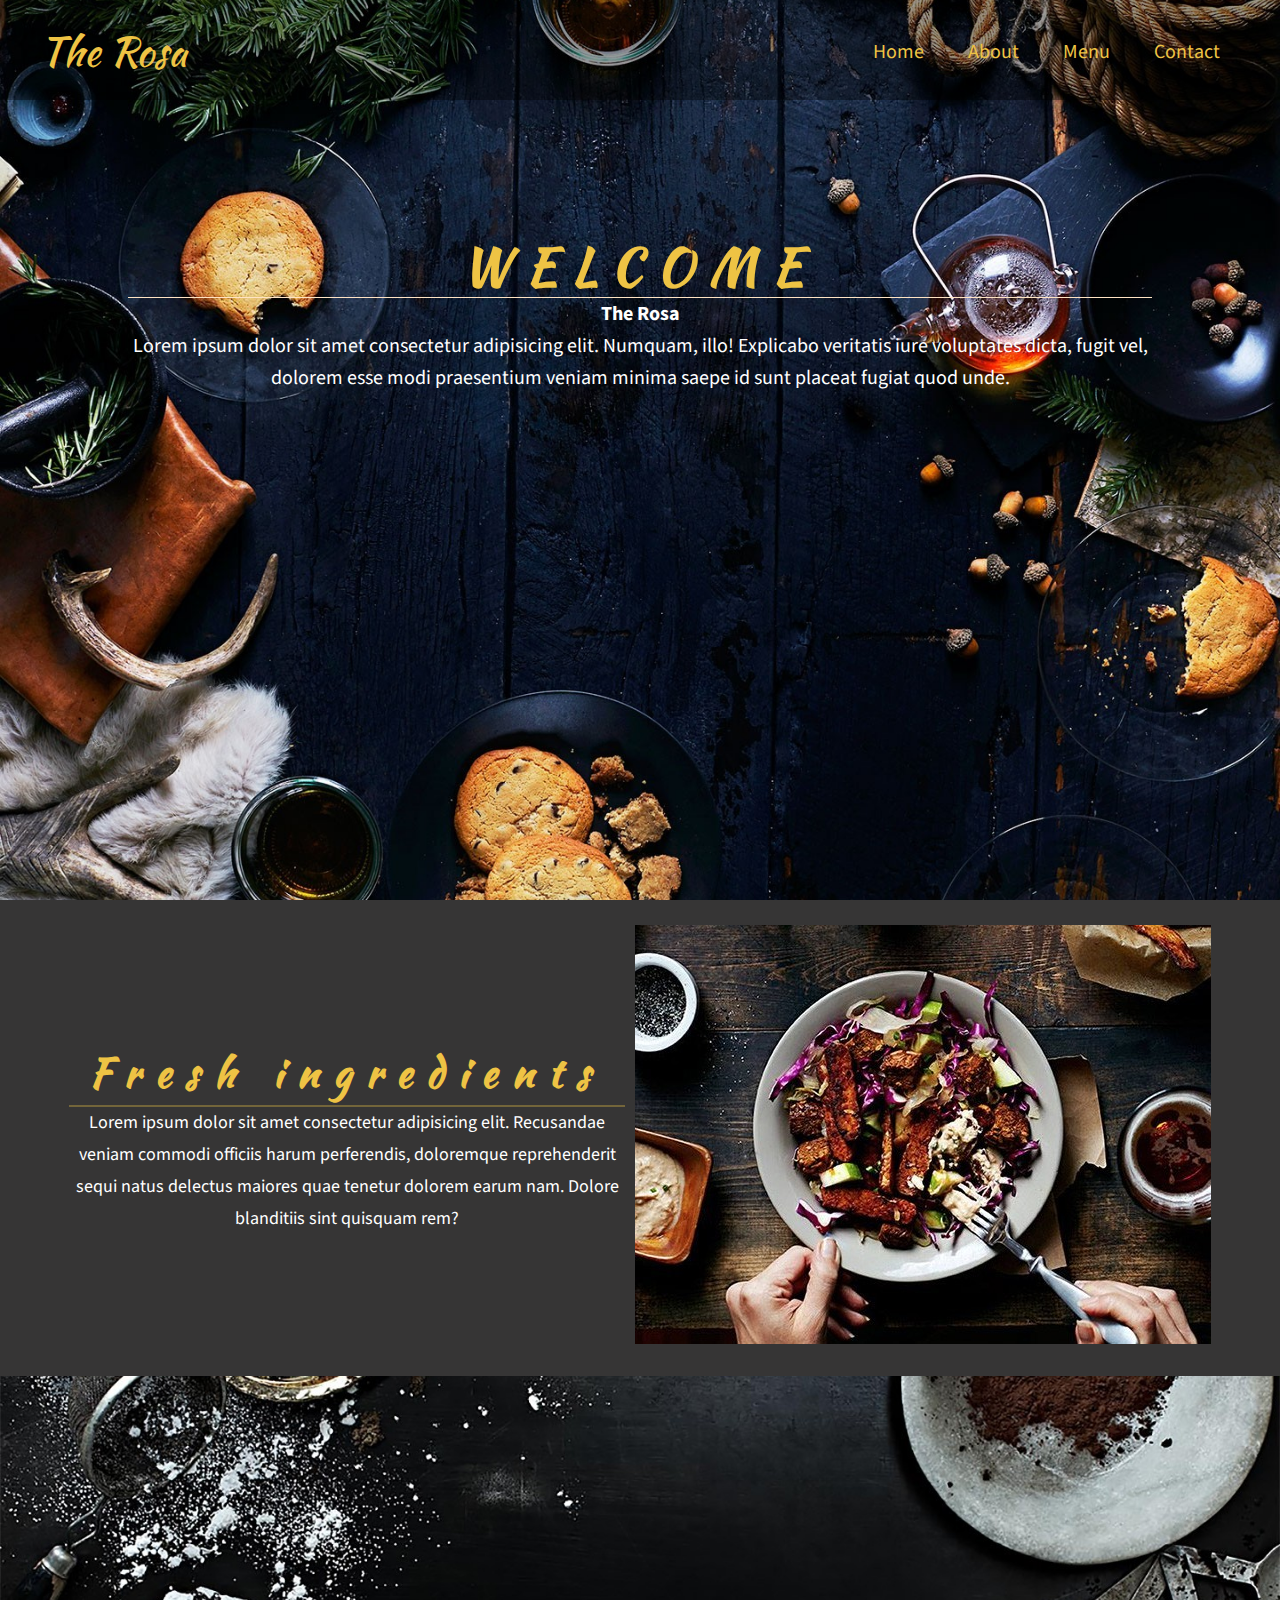
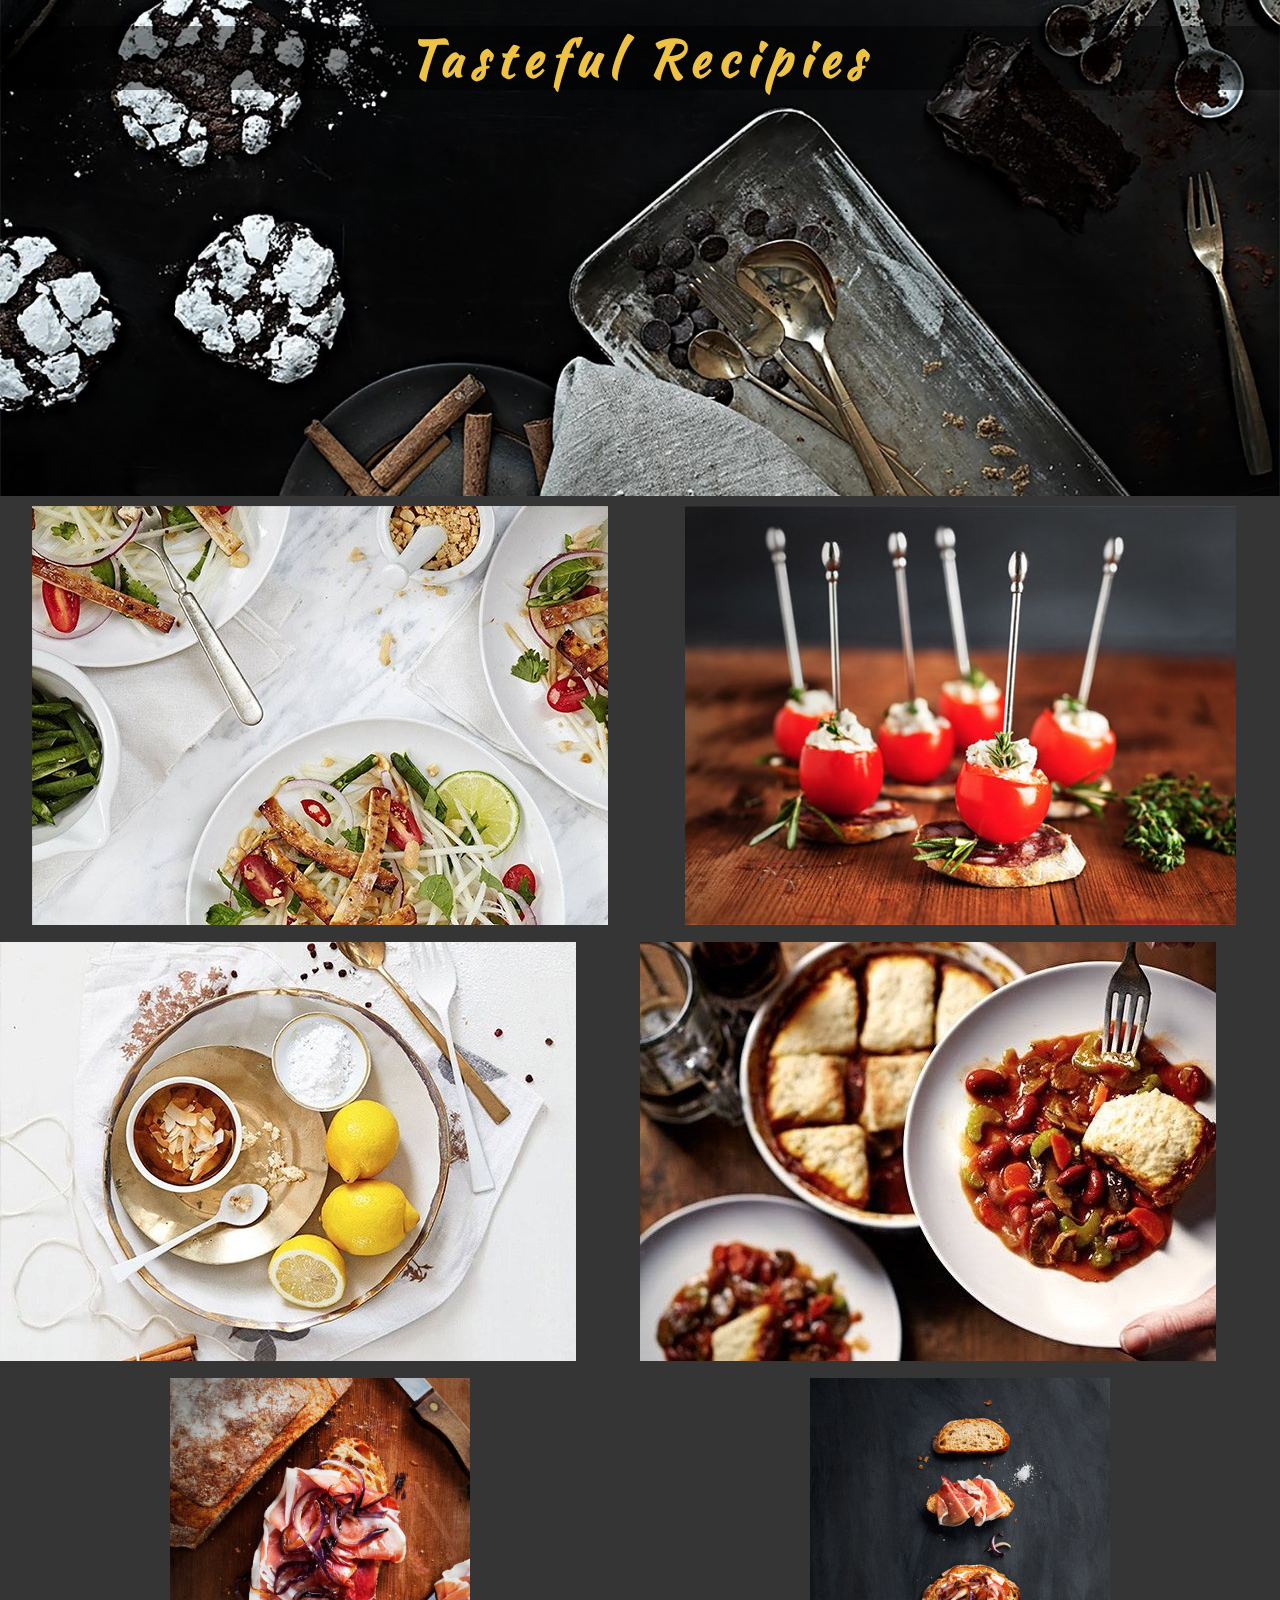
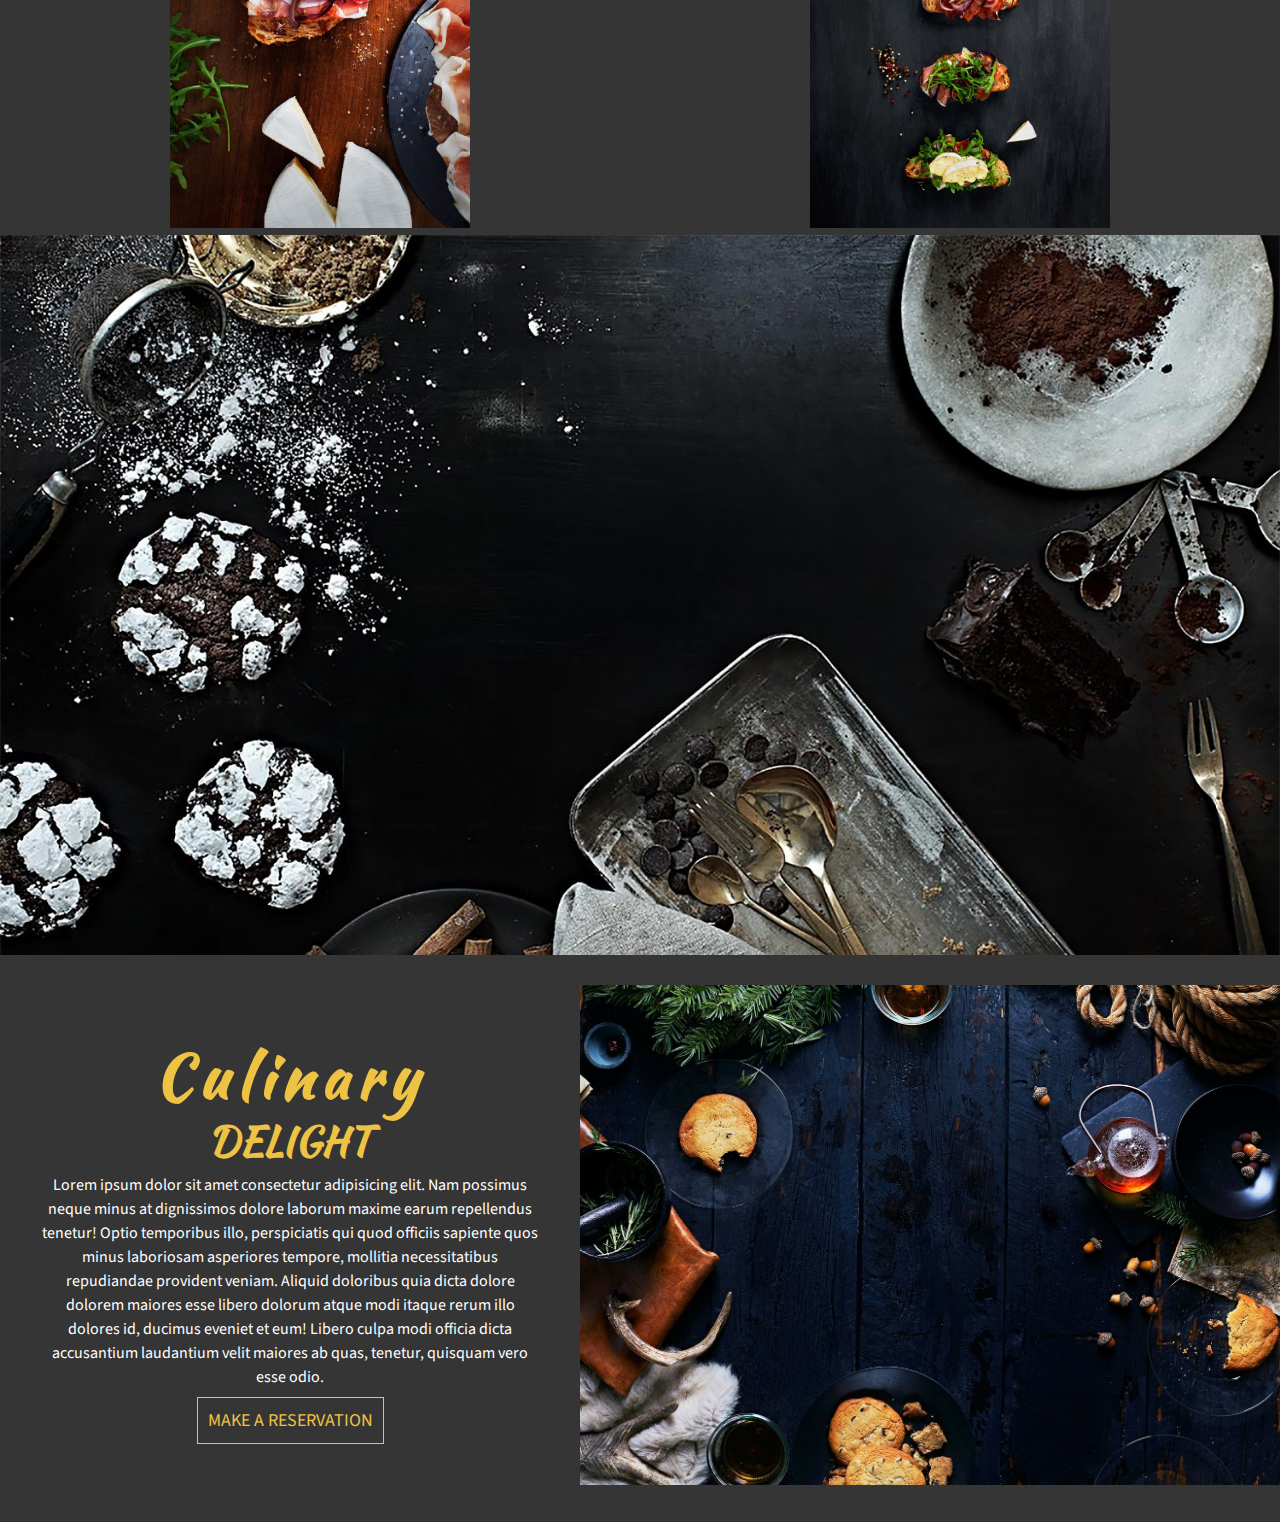
<file: index.html>
<!DOCTYPE html>
<html lang="en">
  <head>
    <meta charset="UTF-8" />
    <meta name="viewport" content="width=device-width, initial-scale=1.0" />
    <title>The Rosa Restaurant</title>
    <link rel="stylesheet" href="styles.css" />
    <!--Google Fonts-->
    <link
      href="https://fonts.googleapis.com/css?family=Kaushan+Script|Source+Sans+Pro&display=swap"
      rel="stylesheet"
    />
  </head>
  <body>
    <!--Header-->
    <header id="header">
      <div class="header-container">
        <div class="branding">
          <a href="#">The Rosa</a>
        </div>

        <nav>
          <ul>
            <li><a href="#">Home</a></li>
            <li><a href="#">About</a></li>
            <li><a href="#">Menu</a></li>
            <li><a href="#">Contact</a></li>
          </ul>
        </nav>
      </div>

      <div class="showcase">
        <h1 class="welcome">WELCOME</h1>

        <h2 class="rosa">The Rosa</h2>
        <p class="rosa">
          Lorem ipsum dolor sit amet consectetur adipisicing elit. Numquam,
          illo! Explicabo veritatis iure voluptates dicta, fugit vel, dolorem
          esse modi praesentium veniam minima saepe id sunt placeat fugiat quod
          unde.
        </p>
      </div>
    </header>

    <!--Introduction-->
    <section id="about">
      <div class="container">
        <div class="hero1">
          <h1 class="fresh">Fresh ingredients</h1>
          <p class="fresh-p">
            Lorem ipsum dolor sit amet consectetur adipisicing elit. Recusandae
            veniam commodi officiis harum perferendis, doloremque reprehenderit
            sequi natus delectus maiores quae tenetur dolorem earum nam. Dolore
            blanditiis sint quisquam rem?
          </p>
        </div>

        <div class="hero-img">
          <img src="images/menu-group-2.jpg" alt="" />
        </div>
      </div>
    </section>

    <!--Menu-->
    <div id="menu">
      <div class="menu">
        <h1 class="recipe">Tasteful Recipies</h1>
      </div>
    </div>

    <section class="foods">
      <div class="foods1">
        <img src="images/menu-group-1.jpg" class="img-foods" alt="" />
      </div>
      <div class="foods2">
        <img src="images/our-story-1.jpg" class="img-foods" alt="" />
      </div>
      <div class="foods3">
        <img src="images/menu-group-4.jpg" class="img-foods" alt="" />
      </div>
      <div class="foods4">
        <img src="images/menu-group-3.jpg" class="img-foods" alt="" />
      </div>
      <div class="foods5">
        <img src="images/delight-group-1.jpg" class="img-foods" alt="" />
      </div>
      <div class="foods6">
        <img src="images/delight-group-2.jpg" class="img-foods" alt="" />
      </div>
    </section>

    <!--Contact-->

    <section id="contact">
      <div class="contact"></div>

      <div class="reservation">
        <h1 class="culinary">Culinary</h1>
        <h1 class="delight">DELIGHT</h1>
        <p class="p-tag">
          Lorem ipsum dolor sit amet consectetur adipisicing elit. Nam possimus
          neque minus at dignissimos dolore laborum maxime earum repellendus
          tenetur! Optio temporibus illo, perspiciatis qui quod officiis
          sapiente quos minus laboriosam asperiores tempore, mollitia
          necessitatibus repudiandae provident veniam. Aliquid doloribus quia
          dicta dolore dolorem maiores esse libero dolorum atque modi itaque
          rerum illo dolores id, ducimus eveniet et eum! Libero culpa modi
          officia dicta accusantium laudantium velit maiores ab quas, tenetur,
          quisquam vero esse odio.
        </p>
        <a href="#" class="cta-btn">MAKE A RESERVATION</a>
      </div>

      <div class="hero-reserv">
        <img src="images/hero.jpg" class="img-reservation" alt="" />
      </div>
    </section>
  </body>
</html>
</file>
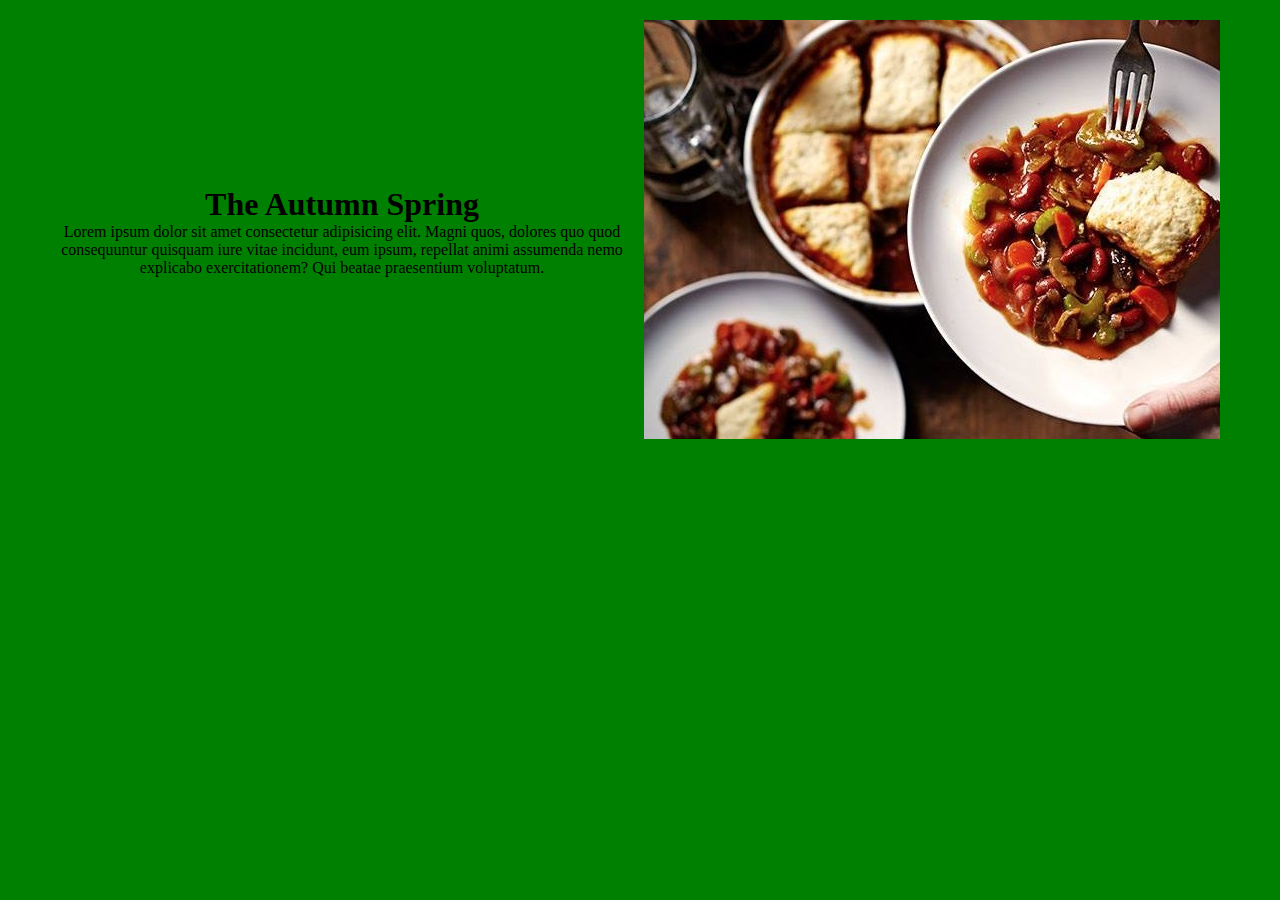
<file: inde.html>
<!DOCTYPE html>
<html lang="en">
  <head>
    <meta charset="UTF-8" />
    <meta name="viewport" content="width=device-width, initial-scale=1.0" />
    <title>Document</title>
    <link rel="stylesheet" href="style.css" />
  </head>
  <body>
    <div class="hero-section">
      <div class="hero1">
        <h1>The Autumn Spring</h1>
        <p>
          Lorem ipsum dolor sit amet consectetur adipisicing elit. Magni quos,
          dolores quo quod consequuntur quisquam iure vitae incidunt, eum ipsum,
          repellat animi assumenda nemo explicabo exercitationem? Qui beatae
          praesentium voluptatum.
        </p>
      </div>

      <div class="hero2">
        <img src="/images/menu-group-3.jpg" alt="" />
      </div>
    </div>
  </body>
</html>
</file>
<file: styles.css>
* {
  padding: 0;
  margin: 0;
}

body {
  background-color: rgb(54, 53, 53);
  color: white;
  font: 18px;
  font-family: "Source Sans Pro", sans-serif;
  line-height: 1.5rem;
  box-sizing: border-box;
  text-align: center;
}

header {
  background-image: url(images/hero.jpg);
  width: 100%;
  height: 100vh;
  background-repeat: no-repeat;
  background-position: center;
  background-size: cover;
  z-index: -1;
}

nav {
  width: 100%;
  height: 100px;
  font-size: 20px;
  z-index: 2;
  background-color: rgba(0, 0, 0, 0.384);
}

.branding {
  float: left;
  font-size: 40px;
  margin: 30px 40px;

  font-family: "Kaushan Script", cursive;
}

.branding a {
  display: inline-block;
  padding: 10px 0;
  color: #eec344;
}

header a {
  text-decoration: none;
  color: white;
}

nav ul {
  padding: 0;
  margin: 0;
  float: right;
  margin: 30px 40px;
}

nav li {
  display: inline;
}

nav a {
  display: inline-block;
  padding: 10px 20px;
  color: #eec344;
}

nav a:hover {
  color: rgb(255, 255, 255);
  background-color: rgb(48, 48, 48);
}

.showcase {
  text-align: center;
  line-height: 2rem;
  font-size: 20px;
  width: 80%;
  min-height: auto;
  margin: 150px auto;
  padding: 10px auto;
}

.welcome {
  font-size: 50px;
  color: #eec344;
  border-bottom: bisque 1px solid;
  padding-bottom: 15px;
  font-family: "Kaushan Script", cursive;
  letter-spacing: 1rem;
}

.rosa {
  font-size: 20px;
  color: rgb(255, 255, 255);
}

.container {
  width: 90%;
  margin: 20px auto;
  min-height: 300px;
  display: flex;
  align-items: center;
  text-align: center;
  flex-wrap: wrap;
}

.fresh {
  font: italic;
  font-size: 40px;
  line-height: 4rem;
  color: #eec344;
  font-family: "Kaushan Script", cursive;
  letter-spacing: 0.9rem;
  border-bottom: #eec34456 2px solid;
}

.fresh-p {
  line-height: 2rem;
  font-size: 18px;
}

img {
  max-width: 90vw;
  max-height: 500px;
}

.hero1 {
  padding: 5px;
  flex: 1;
}

.hero-img {
  flex: 1;
  padding: 5px;
}

.menu {
  background-image: url(images/perfect-blend.jpg);
  background-position: center center;
  background-repeat: no-repeat;
  background-size: cover;
  height: 80vh;
  width: 100%;
}

.foods {
  display: flex;
  flex-wrap: wrap;
}

.recipe {
  position: relative;
  top: 250px;
  font: italic;
  font-size: 50px;
  line-height: 4rem;
  color: #eec344;
  font-family: "Kaushan Script", cursive;
  letter-spacing: 0.5rem;
  background-color: rgba(0, 0, 0, 0.466);
}

.img-foods {
  max-width: 50vw;
  max-height: 50vh;
}

.foods1 {
  flex: 1;
  margin-top: 10px;
}
.foods2 {
  flex: 1;
  margin-top: 10px;
}
.foods3 {
  flex: 1;
  margin-top: 10px;
}
.foods4 {
  flex: 2;
  margin-top: 10px;
}
.foods5 {
  flex: 2;
  margin-top: 10px;
}
.foods6 {
  flex: 2;
  margin-top: 10px;
}

.contact {
  background-image: url(images/perfect-blend.jpg);
  background-position: top center;
  background-repeat: no-repeat;
  background-size: cover;
  height: 80vh;
  width: 100vw;
}

.img-reservation {
  margin: 30px 0px;
  max-width: 90vw;
  max-height: 500px;
}

#contact {
  display: flex;
  flex-wrap: wrap;
  align-items: center;
}

.reservation {
  padding: 40px;
  flex: 1;
}

.hero-reserv {
  flex: 1;
}

.culinary {
  font: italic;
  font-size: 60px;
  line-height: 4rem;
  color: #eec344;
  font-family: "Kaushan Script", cursive;
  letter-spacing: 0.5rem;
}

.delight {
  font: italic;
  font-size: 40px;
  line-height: 4rem;
  color: #eec344;
  font-family: "Kaushan Script", cursive;
}

.cta-btn {
  text-decoration: none;
  color: #eec344;
  font-size: 18px;
  border: #eec344 1px solid;
  padding: 10px;
}

.p-tag {
  margin-bottom: 20px;
}

.cta-btn:hover {
  background-color: black;
  color: #eec344;
}
</file>
<file: style.css>
* {
  padding: 0;
  margin: 0;
  background-color: green;
}

.hero-section {
  display: flex;
  flex-wrap: wrap;
  text-align: center;
  margin: 0 auto;
  padding: 20px 60px;
  align-items: center;
}

.hero1 {
  width: 50%;
  flex: 1;
}

.hero2 {
  width: 50%;
  flex: 1;
  margin-left: 20px;
}
</file>
